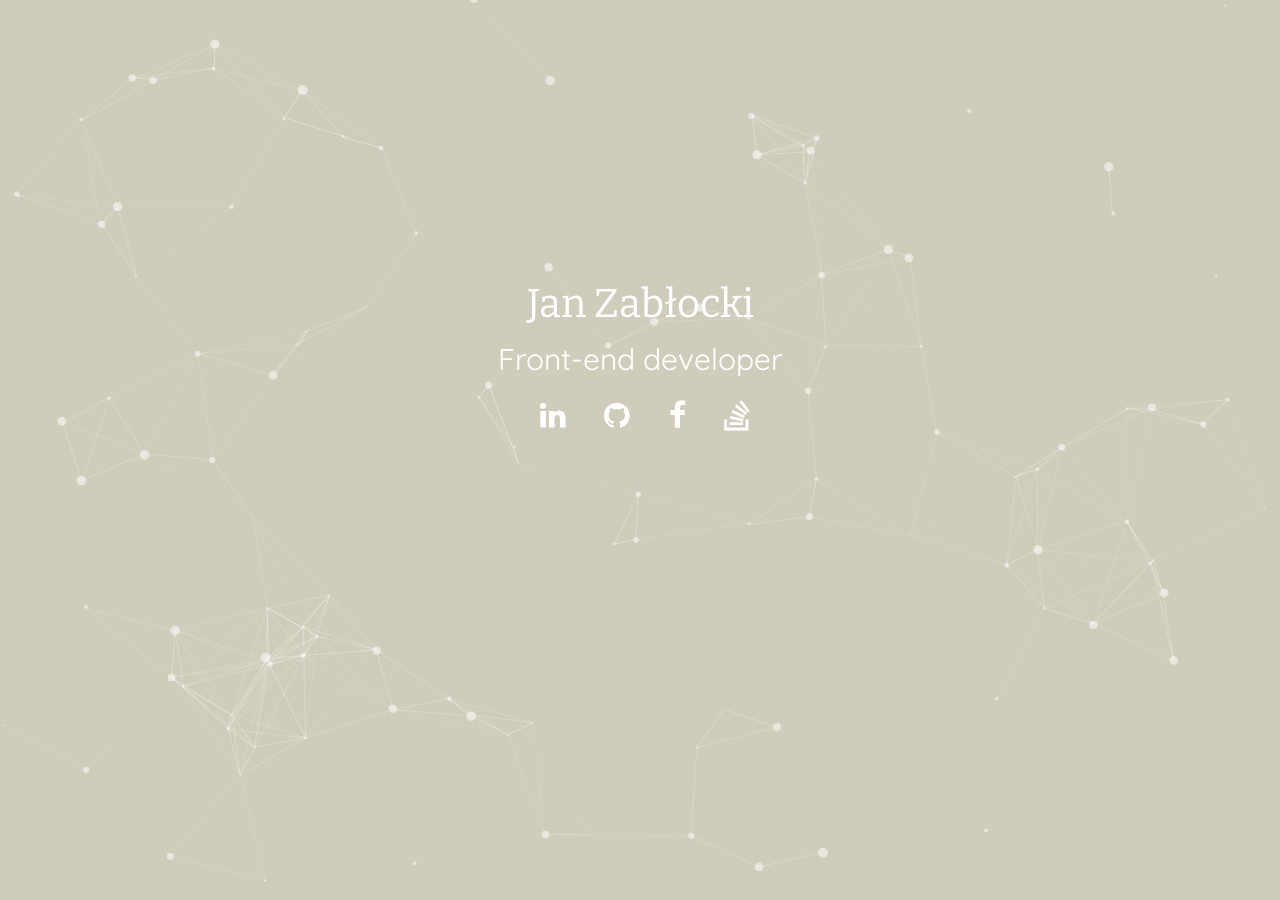
<file: index.html>
<!DOCTYPE html>
<html lang="en">
  <head>
    <meta charset="utf-8">
    <title>Portfolio</title>
    <meta name="description" content="a se fajne portfolio napisalem normalnie">
    <meta name="author" content="Jan Zabłocki" />
    <meta name="viewport" content="width=device-width, initial-scale=1.0, minimum-scale=1.0, maximum-scale=1.0, user-scalable=no">

    <link rel="stylesheet" media="screen" href="assets/css/style.css">

    <link href="https://fonts.googleapis.com/css?family=Anton|Bitter" rel="stylesheet">
    <link href="https://fonts.googleapis.com/css?family=Josefin+Sans|Quicksand:300" rel="stylesheet">
    <link href="https://maxcdn.bootstrapcdn.com/font-awesome/4.7.0/css/font-awesome.min.css" rel="stylesheet">
  </head>

  <body>
    <div id="particles-js">

      <main>
        <div id="title">Jan Zabłocki</div>
        <div id="desc">Front-end developer</div>

        <section id="icons">
          <a href="https://www.linkedin.com">
            <i class="fa fa-linkedin" aria-hidden="true"></i>
          </a>
          <a href="https://www.github.com/zablockyy">
            <i class="fa fa-github" aria-hidden="true"></i>
          </a>
          <a href="https://www.github.com/zablockyy">
            <i class="fa fa-facebook" aria-hidden="true"></i>
          </a>
          <a href="https://stackoverflow.com/users/8506787/jan-zab%c5%82ocki">
            <i class="fa fa-stack-overflow" aria-hidden="true"></i>
          </a>
        </section>
      </main>

    </div>

  <script src="assets/js/lib/particles.min.js"></script>
  <script src="assets/js/app.js"></script>

  </body>

</html>
</file>
<file: assets/css/style.css>
/* =============================================================================
   HTML5 CSS Reset Minified - Eric Meyer
   ========================================================================== */

html,body,div,span,object,iframe,h1,h2,h3,h4,h5,h6,p,blockquote,pre,abbr,address,cite,code,del,dfn,em,img,ins,kbd,q,samp,small,strong,sub,sup,var,b,i,dl,dt,dd,ol,ul,li,fieldset,form,label,legend,table,caption,tbody,tfoot,thead,tr,th,td,article,aside,canvas,details,figcaption,figure,footer,header,hgroup,menu,nav,section,summary,time,mark,audio,video{margin:0;padding:0;border:0;outline:0;font-size:100%;vertical-align:baseline;background:transparent}
body{line-height:1}
article,aside,details,figcaption,figure,footer,header,hgroup,menu,nav,section{display:block}
nav ul{list-style:none}
blockquote,q{quotes:none}
blockquote:before,blockquote:after,q:before,q:after{content:none}
a{margin:0;padding:0;font-size:100%;vertical-align:baseline;background:transparent;text-decoration:none}
mark{background-color:#ff9;color:#000;font-style:italic;font-weight:bold}
del{text-decoration:line-through}
abbr[title],dfn[title]{border-bottom:1px dotted;cursor:help}
table{border-collapse:collapse;border-spacing:0}
hr{display:block;height:1px;border:0;border-top:1px solid #ccc;margin:1em 0;padding:0}
input,select{vertical-align:middle}
li{list-style:none}

/* =============================================================================
   My CSS
   ========================================================================== */

html {
  -webkit-tap-highlight-color: rgba(0, 0, 0, 0);
}

body {
  font: normal 75% Arial, Helvetica, sans-serif;
}

canvas {
  display: block;
  vertical-align: bottom;
}

html, body {
  width: 100%;
  font-size: 40px;
  height: 100%;
  background: #111;
}

#title {
  font-size: 40px;
  color: white;
  width: 100%;
  position: absolute;
  top: 0px;
  margin-top: 7rem;
  text-align: center;
  font-family: 'Bitter', serif;
}

#desc {
  font-size: 30px;
  color: white;
  width: 100%;
  position: absolute;
  top: 0px;
  margin-top: 8.5rem;
  vertical-align: center;
  text-align: center;
  font-family: 'Quicksand', sans-serif;
}

#icons {
  font-size: 30px;
  color: white;
  width: 100%;
  letter-spacing: -10px;
  position: absolute;
  top: 0px;
  margin-top: 10rem;
  text-align: center;
  font-family: 'Courier New', monospace;
}

#icons i {
  padding-left: 20px;
  padding-right: 20px;
}

#icons i:hover {
  cursor: pointer;
  color: #efefef
}

#icons a {
  text-decoration: none;
  color: white;
}

@media only screen and (orientation: portrait) {
  #title {
    margin-top: 3.5rem;
    font-size: 30px;
  }

  #desc {
    margin-top: 4.7rem;
    font-size: 21px;
    letter-spacing: 1.8px;
  }

  #icons {
    margin-top: 5.75rem;
  }

}

/* ---- particles.js container ---- */

#particles-js {
  width: 100%;
  height: 100%;
  background-size: cover;
  background: #d0ccbb no-repeat 50% 50%;
}
</file>
